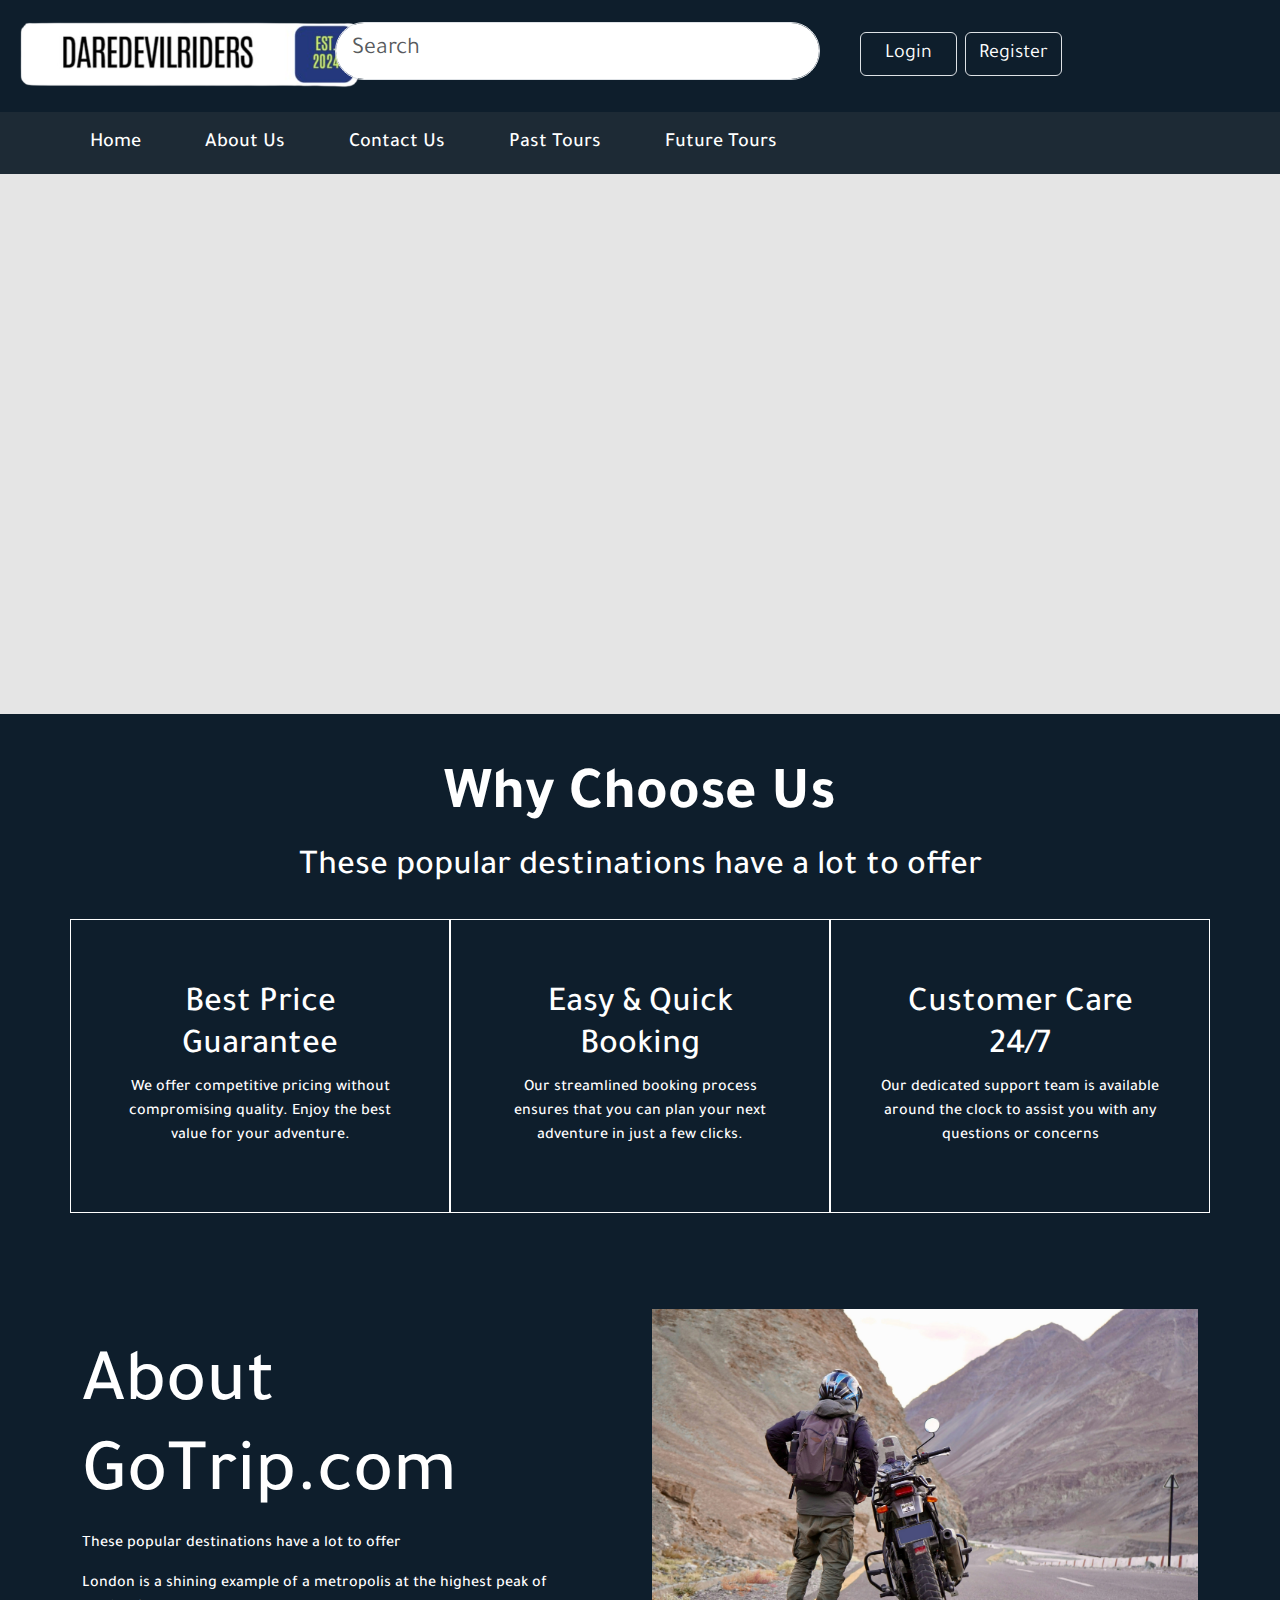
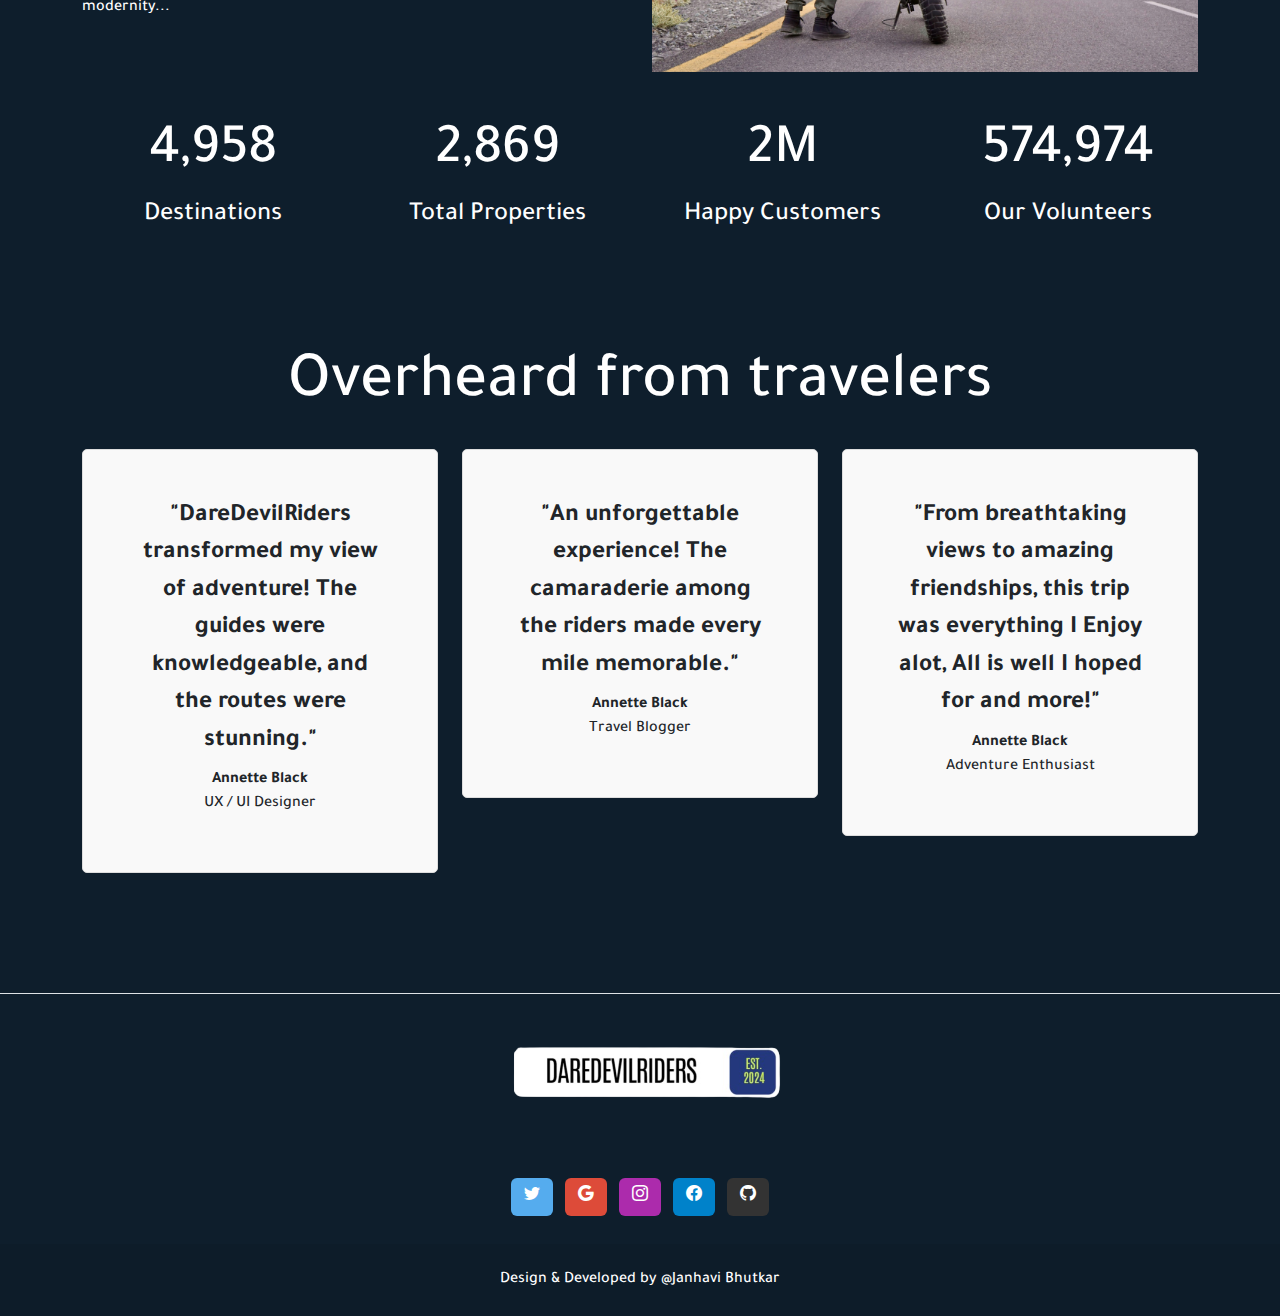
<file: about.html>
<!DOCTYPE html>
<html lang="en">

<head>
    <meta charset="UTF-8">
    <meta name="viewport" content="width=device-width, initial-scale=1.0">
    <title>Document</title>

    <meta name="viewport" content="width=device-width, initial-scale=1.0">
    <link rel="stylesheet" href="https://cdn.jsdelivr.net/npm/bootstrap@5.3.3/dist/css/bootstrap.min.css">
    <link rel="preconnect" href="https://fonts.googleapis.com">
    <link rel="preconnect" href="https://fonts.gstatic.com" crossorigin>
    <link href="https://fonts.googleapis.com/css2?family=Tajawal:wght@200;300;400;500;700;800;900&display=swap"
        rel="stylesheet">
    <link rel="stylesheet" href="style.css">
    <link rel="stylesheet" href="https://cdn.jsdelivr.net/npm/bootstrap-icons@1.11.3/font/bootstrap-icons.min.css">

</head>
<style>
    .background-radial-gradient {
        background-color: hsl(218, 41%, 15%);
        background-image: radial-gradient(650px circle at 0% 0%,
                hsl(218, 41%, 35%) 15%,
                hsl(218, 41%, 30%) 35%,
                hsl(218, 41%, 20%) 75%,
                hsl(218, 41%, 19%) 80%,
                transparent 100%),
            radial-gradient(1250px circle at 100% 100%,
                hsl(218, 41%, 45%) 15%,
                hsl(218, 41%, 30%) 35%,
                hsl(218, 41%, 20%) 75%,
                hsl(218, 41%, 19%) 80%,
                transparent 100%);
    }

    #radius-shape-1 {
        height: 220px;
        width: 220px;
        top: -60px;
        left: -130px;
        background: radial-gradient(#44006b, #ad1fff);
        overflow: hidden;
    }

    #radius-shape-2 {
        border-radius: 38% 62% 63% 37% / 70% 33% 67% 30%;
        bottom: -60px;
        right: -110px;
        width: 300px;
        height: 300px;
        background: radial-gradient(#44006b, #ad1fff);
        overflow: hidden;
    }

    .bg-glass {
        background-color: hsla(0, 0%, 100%, 0.9) !important;
        backdrop-filter: saturate(200%) blur(25px);
    }
</style>

<body>
    <nav class=" ">
        <div class=" row me-0 p-3  " style="background-color: #0E1E2C;">
            <div class="col-md-3  ">

                <a href="index.html"> <img src="IMAGE/logo.png" height="76" alt=""></a>
            </div>
            <div class="col-md-5  p-3" style="margin-top: -10px;">
                <form class="d-flex w-100 " role="search">
                    <input class="form-control me-2 p-3 rounded-pill placeholder0" type="search" placeholder="Search"
                        aria-label="Search">

                </form>
            </div>
            <div class="col-md-4   p-3">
                <div class="mx-auto">
                    <div class="d-flex align-items-center">
                        <button data-mdb-ripple-init type="button"
                            class="btn btn-link  me-2 fs-5 text-white text-decoration-none w-25 border rounded-2">
                            <a href="login.html" class="text-white text-decoration-none"> Login</a>
                        </button>
                        <button data-mdb-ripple-init type="button"
                            class="btn btn-link  me-2 fs-5 text-white text-decoration-none w-25 border rounded-2">
                            <a href="register.html" class="text-white text-decoration-none"> Register</a>
                        </button>

                    </div>
                </div>
            </div>
        </div>
        <nav class="navbar navbar-expand-lg  " style="background-color: #1d2a35;">
            <div class="container">

                <button class="navbar-toggler" type="button" data-bs-toggle="collapse"
                    data-bs-target="#navbarNavAltMarkup" aria-controls="navbarNavAltMarkup" aria-expanded="false"
                    aria-label="Toggle navigation">
                    <span class="navbar-toggler-icon"></span>
                </button>
                <div class="collapse navbar-collapse " style="background-color: #1d2a35;" id="navbarNavAltMarkup">
                    <div class="">

                    </div>
                    <div class="navbar-nav">
                        <a class="nav-link   me-5 text-white fs-5" aria-current="page" href="index.html">Home</a>


                        <a class="nav-link text-white me-5 fs-5" href="about.html">About Us</a>
                        <a class="nav-link text-white me-5 fs-5" href="Contact.html">Contact Us</a>
                        <a class="nav-link text-white me-5 fs-5" href="pasttour.html">Past Tours</a>
                        <a class="nav-link text-white me-5 fs-5" href="future.html">Future Tours</a>


                    </div>

                </div>
            </div>
        </nav>
    </nav>
    <section>
        <!-- Hero Section -->
        <section class="hero-section text-center text-white">
            <div class="overlay"></div>
            <div class="container">
                <h1 class="">Looking for joy?</h1>
                <p>Your trusted trip companion</p>
            </div>
        </section>

        <!-- Why Choose Us Section -->
        <section class="why-choose-us py-5" style="background-color: #0E1E2C; color: white;">
            <div class="container text-center">
                <h2 style="font-size: 60px; font-weight: 600;">Why Choose Us</h2>
                <p style="font-size: 35px;">These popular destinations have a lot to offer</p>
                <div class="row mt-4">
                    <div class="col-md-4 border border-white p-5">
                        <div class="icon mb-3 "><i class="fas fa-dollar-sign"></i></div>
                        <h4 style="font-size: 35px;">Best Price Guarantee</h4>
                        <p>We offer competitive pricing without compromising quality. Enjoy the best value for your adventure.</p>
                    </div>
                    <div class="col-md-4 border border-white p-5">
                        <div class="icon mb-3"><i class="fas fa-clock"></i></div>
                        <h4 style="font-size: 35px;">Easy & Quick Booking</h4>
                        <p>Our streamlined booking process ensures that you can plan your next adventure in just a few clicks.</p>
                    </div>
                    <div class="col-md-4 border border-white p-5">
                        <div class="icon mb-3"><i class="fas fa-headset"></i></div>
                        <h4 style="font-size: 35px;">Customer Care 24/7</h4>
                        <p>Our dedicated support team is available around the clock to assist you with any questions or concerns</p>
                    </div>
                </div>
            </div>
        </section>

        <!-- About Section -->
        <section class="about py-5" style="background-color: #0E1E2C; color: white;">
            <div class="container">
                <div class="row align-items-center">
                    <div class="col-md-6">
                        <h2 style="font-size: 75px;">About GoTrip.com</h2>
                        <p style="font-size: 16px;">These popular destinations have a lot to offer</p>
                        <p style="font-size: 16px;">London is a shining example of a metropolis at the highest peak of
                            modernity...</p>
                    </div>
                    <div class="col-md-6">
                        <img src="IMAGE/About.jpg" alt="About Image" class="img-fluid">
                    </div>
                </div>
                <div class="row text-center stats mt-5">
                    <div class="col-md-3">
                        <h3 id="destinations" style="font-size: 56px;">4,958</h3>
                        <p style="font-size: 26px;">Destinations</p>
                    </div>
                    <div class="col-md-3">
                        <h3 id="properties" style="font-size: 56px;">2,869</h3>
                        <p style="font-size: 26px;">Total Properties</p>
                    </div>
                    <div class="col-md-3">
                        <h3 id="customers" style="font-size: 56px;">2M</h3>
                        <p style="font-size: 26px;">Happy Customers</p>
                    </div>
                    <div class="col-md-3">
                        <h3 id="volunteers" style="font-size: 56px;">574,974</h3>
                        <p style="font-size: 26px;">Our Volunteers</p>
                    </div>
                </div>
            </div>
        </section>



        <!-- Testimonials Section -->
        <section class="testimonials py-5" style="background-color: #0E1E2C; color: balck;">
            <div class="container text-center">
                <h2 style="font-size: 65px;" class="text-white">Overheard from travelers</h2>
                <div class="row mt-4">
                    <div class="col-md-4 rounded-5">
                        <div class="testimonial p-5">
                            <p style="font-size: 25px; font-weight: 600;">"DareDevilRiders transformed my view of adventure! The guides were knowledgeable, and the routes were stunning."</p>
                            <p><strong class="fw-bold">Annette Black</strong><br>UX / UI Designer</p>
                        </div>
                    </div>
                    <div class="col-md-4">
                        <div class="testimonial p-5">
                            <p style="font-size: 25px; font-weight: 600;">"An unforgettable experience! The camaraderie among the riders made every mile memorable."</p>
                            <p><strong class="fw-bold">Annette Black</strong><br>Travel Blogger</p>
                        </div>
                    </div>
                    <div class="col-md-4">
                        <div class="testimonial p-5">
                            <p style="font-size: 25px; font-weight: 600;">"From breathtaking views to amazing friendships, this trip was everything I Enjoy alot, All is well I hoped for and more!"</p>
                            <p><strong class="fw-bold">Annette Black</strong><br>Adventure Enthusiast</p>
                        </div>
                    </div>
                </div>

            </div>
        </section>


    </section>
    <footer class="text-center text-lg-start  text-white text-muted" style="background-color: #0E1E2C;">
        <!-- Section: Social media -->
        <section class="d-flex justify-content-center justify-content-lg-between p-4 border-bottom text-white">
            <!-- Left -->

            <!-- Left -->

            <!-- Right -->
            <div class="text-white">
                <a href="" class="me-4 text-reset">
                    <i class="fab fa-facebook-f"></i>
                </a>
                <a href="" class="me-4 text-reset">
                    <i class="fab fa-twitter"></i>
                </a>
                <a href="" class="me-4 text-reset">
                    <i class="fab fa-google"></i>
                </a>
                <a href="" class="me-4 text-reset">
                    <i class="fab fa-instagram"></i>
                </a>
                <a href="" class="me-4 text-reset">
                    <i class="fab fa-linkedin"></i>
                </a>
                <a href="" class="me-4 text-reset">
                    <i class="fab fa-github"></i>
                </a>
            </div>
           
        </section>
      

        <!-- Section: Links  -->
        <section class=" text-white">
            <div class="container text-center text-md-start mt-5">
                <!-- Grid row -->
                <div class="row mt-3">
                    <!-- Grid column -->
                    <div class="col-md-3 col-lg-4 col-xl-3 mx-auto mb-4">
                        <!-- Content -->
                        <h6 class="text-uppercase fw-bold mb-4 ">
                            <img src="IMAGE/logo.png" height="60" alt="">
                        </h6>
                       
                    </div>
                    
                </div>
                <!-- Grid row -->
            </div>
        </section>
        <!-- Section: Links  -->
      <div class="d-flex justify-content-center">
        <div>
            <div class="container p-4 pb-0">
                <!-- Section: Social media -->
                <section class="mb-4">
                    <!-- Facebook -->


                    <!-- Twitter -->
                    <a data-mdb-ripple-init class="btn text-white btn-floating m-1" style="background-color: #55acee;"
                        href="#!" role="button"><i class="bi bi-twitter"></i></a>

                    <!-- Google -->
                    <a data-mdb-ripple-init class="btn text-white btn-floating m-1" style="background-color: #dd4b39;"
                        href="#!" role="button"><i class="bi bi-google"></i></a>

                    <!-- Instagram -->
                    <a data-mdb-ripple-init class="btn text-white btn-floating m-1" style="background-color: #ac2bac;"
                        href="#!" role="button"><i class="bi bi-instagram"></i></a>

                    <!-- Linkedin -->
                    <a data-mdb-ripple-init class="btn text-white btn-floating m-1" style="background-color: #0082ca;"
                        href="#!" role="button"><i class="bi bi-facebook"></i></a>
                    <!-- Github -->
                    <a data-mdb-ripple-init class="btn text-white btn-floating m-1" style="background-color: #333333;"
                        href="#!" role="button"><i class="bi bi-github"></i></a>
                </section>
                <!-- Section: Social media -->
            </div>
        </div>
      </div>

        <!-- Copyright -->
        <div class="text-center p-4 text-white" style="background-color: rgba(0, 0, 0, 0.05);">
            Design & Developed by @Janhavi Bhutkar
        </div>
        <!-- Copyright -->
    </footer>
    <!-- Footer -->



    <script src="https://cdn.jsdelivr.net/npm/bootstrap@5.3.3/dist/js/bootstrap.bundle.min.js"></script>
    <script src="https://code.jquery.com/jquery-3.5.1.slim.min.js"></script>
    <script src="https://cdn.jsdelivr.net/npm/@popperjs/core@2.9.2/dist/umd/popper.min.js"></script>
    <script src="https://stackpath.bootstrapcdn.com/bootstrap/4.5.2/js/bootstrap.min.js"></script>
    <script>
        document.addEventListener('DOMContentLoaded', function () {
            const destinations = new CountUp('destinations', 4958);
            const properties = new CountUp('properties', 2869);
            const customers = new CountUp('customers', 2000000);
            const volunteers = new CountUp('volunteers', 574974);

            destinations.start();
            properties.start();
            customers.start();
            volunteers.start();
        });
    </script>



</body>

</html>
</file>
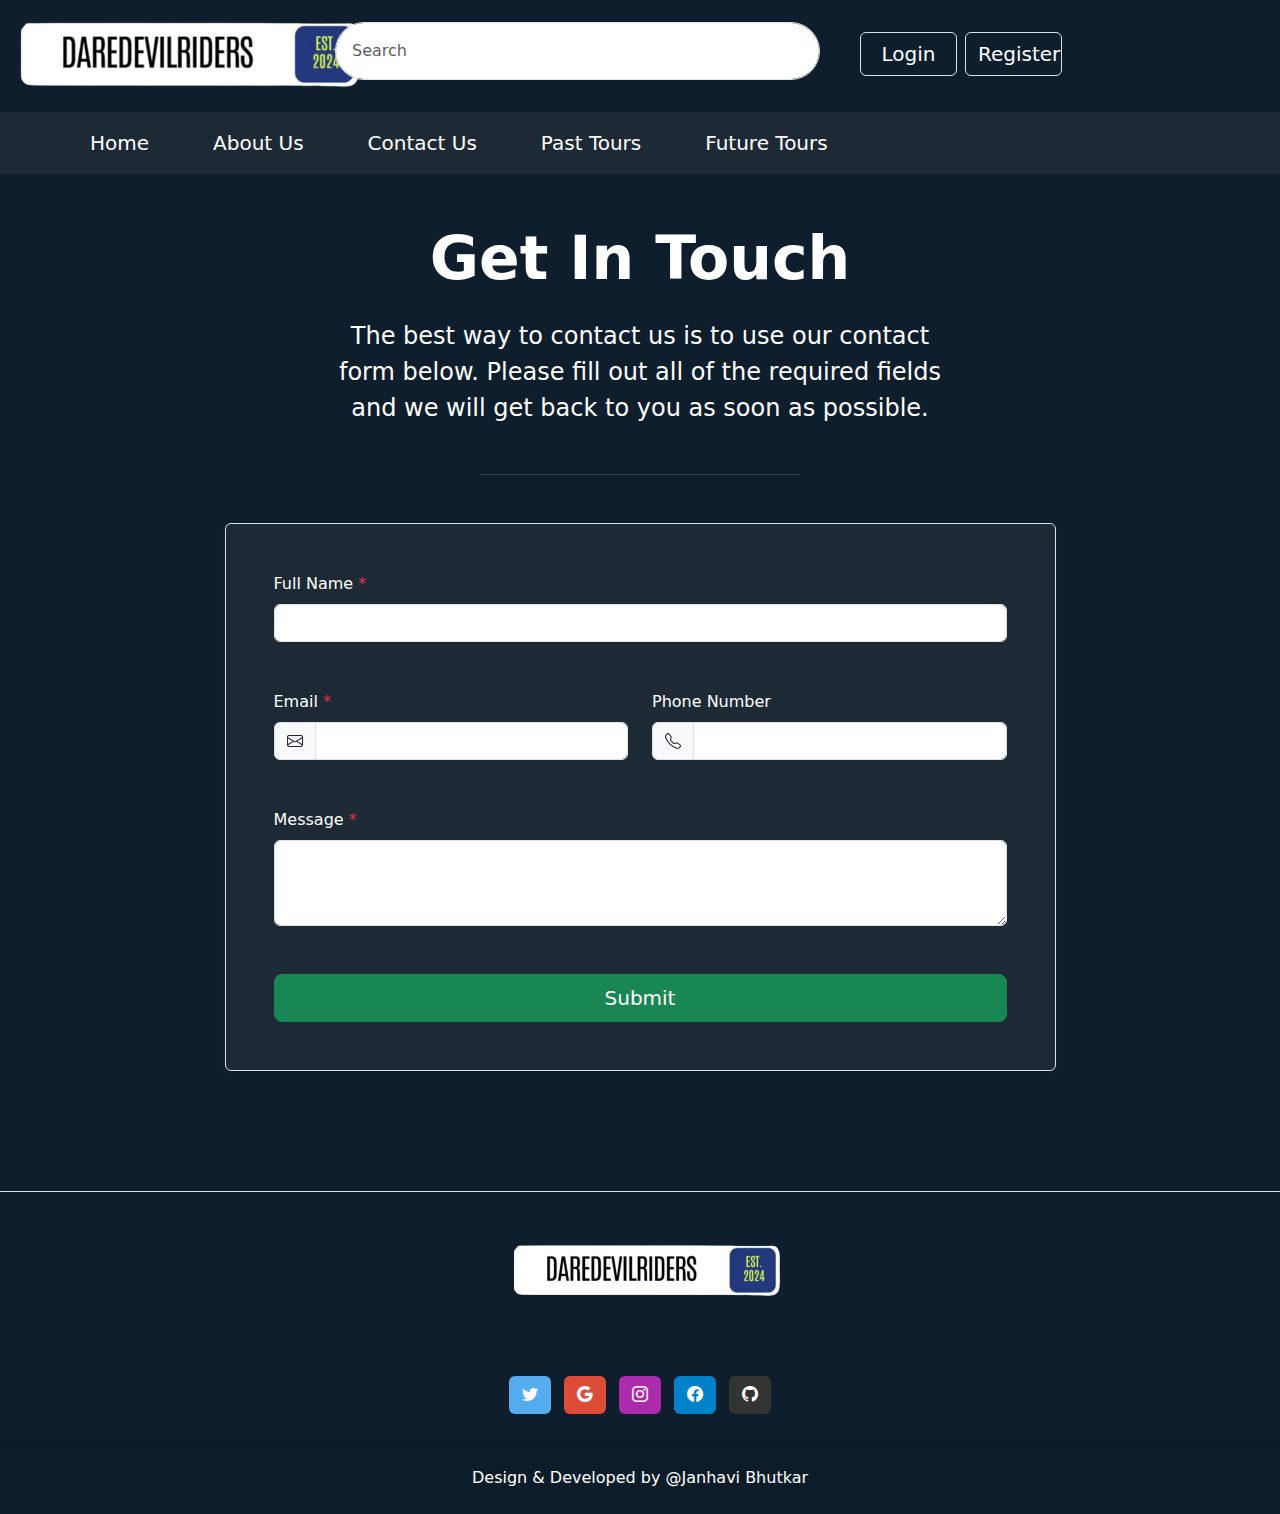
<file: Contact.html>
<!DOCTYPE html>
<html lang="en">

<head>
    <meta charset="UTF-8">
    <meta name="viewport" content="width=device-width, initial-scale=1.0">
    <title>Document</title>

    <meta name="viewport" content="width=device-width, initial-scale=1.0">
    <link rel="stylesheet" href="https://cdn.jsdelivr.net/npm/bootstrap@5.3.3/dist/css/bootstrap.min.css">
    <link rel="stylesheet" href="https://cdn.jsdelivr.net/npm/bootstrap-icons@1.11.3/font/bootstrap-icons.min.css">

</head>
<style>
    .card-registration .select-input.form-control[readonly]:not([disabled]) {
        font-size: 1rem;
        line-height: 2.15;
        padding-left: .75em;
        padding-right: .75em;
    }

    .card-registration .select-arrow {
        top: 13px;
    }

    .dropdown-menu.mega-menu {
        width: 600px;
        padding: 20px;
        background-color: #1d2a35;
        color: white;
    }

    .mega-menu .row>div {
        margin-bottom: 20px;
    }

    .mega-menu .dropdown-item {
        color: white;
    }

    .mega-menu .dropdown-item:hover {
        background-color: #0E1E2C;
    }
</style>

<body>
    <nav class=" ">
        <div class=" row me-0 p-3  " style="background-color: #0E1E2C;">
            <div class="col-md-3  ">

                <a href="index.html"> <img src="IMAGE/logo.png" height="76" alt=""></a>
            </div>
            <div class="col-md-5  p-3" style="margin-top: -10px;">
                <form class="d-flex w-100 " role="search">
                    <input class="form-control me-2 p-3 rounded-pill placeholder0" type="search" placeholder="Search"
                        aria-label="Search">

                </form>
            </div>
            <div class="col-md-4   p-3">
                <div class="mx-auto">
                    <div class="d-flex align-items-center">
                        <button data-mdb-ripple-init type="button"
                            class="btn btn-link  me-2 fs-5 text-white text-decoration-none w-25 border rounded-2">
                            <a href="login.html" class="text-white text-decoration-none"> Login</a>
                        </button>
                        <button data-mdb-ripple-init type="button"
                            class="btn btn-link  me-2 fs-5 text-white text-decoration-none w-25 border rounded-2">
                            <a href="register.html" class="text-white text-decoration-none"> Register</a>
                        </button>

                    </div>
                </div>
            </div>
        </div>
        <nav class="navbar navbar-expand-lg  " style="background-color: #1d2a35;">
            <div class="container">

                <button class="navbar-toggler" type="button" data-bs-toggle="collapse"
                    data-bs-target="#navbarNavAltMarkup" aria-controls="navbarNavAltMarkup" aria-expanded="false"
                    aria-label="Toggle navigation">
                    <span class="navbar-toggler-icon"></span>
                </button>
                <div class="collapse navbar-collapse " style="background-color: #1d2a35;" id="navbarNavAltMarkup">
                    <div class="">

                    </div>
                    <div class="navbar-nav">
                        <a class="nav-link   me-5 text-white fs-5" aria-current="page" href="index.html">Home</a>


                        <a class="nav-link text-white me-5 fs-5" href="about.html">About Us</a>
                        <a class="nav-link text-white me-5 fs-5" href="Contact.html">Contact Us</a>
                        <a class="nav-link text-white me-5 fs-5" href="pasttour.html">Past Tours</a>
                        <a class="nav-link text-white me-5 fs-5" href="future.html">Future Tours</a>


                    </div>

                </div>
            </div>
        </nav>
    </nav>

    <section class=" py-3 py-md-5" style="background-color: #0E1E2C;">
        <div class="container">
            <div class="row justify-content-md-center">
                <div class="col-12 col-md-10 col-lg-8 col-xl-7 col-xxl-6">
                    <h2 class="mb-4 display-5 text-center text-white fw-bolder " style="font-size: 60px;">Get In Touch
                    </h2>
                    <p class="text-white fs-4 mb-5 text-center ">The best way to contact us is to use our contact form
                        below. Please fill out all of the required fields and we will get back to you as soon as
                        possible.</p>
                    <hr class="w-50 mx-auto mb-5 mb-xl-9 border-dark-subtle">
                </div>
            </div>
        </div>

        <div class="container">
            <div class="row justify-content-lg-center">
                <div class="col-12 col-lg-9">
                    <div class=" border rounded shadow-sm overflow-hidden"
                        style="background-color: #1d2a35;color: white;">

                        <form action="#!">
                            <div class="row gy-4 gy-xl-5 p-4 p-xl-5">
                                <div class="col-12">
                                    <label for="fullname" class="form-label">Full Name <span
                                            class="text-danger">*</span></label>
                                    <input type="text" class="form-control" id="fullname" name="fullname" value=""
                                        required>
                                </div>
                                <div class="col-12 col-md-6">
                                    <label for="email" class="form-label">Email <span
                                            class="text-danger">*</span></label>
                                    <div class="input-group">
                                        <span class="input-group-text">
                                            <svg xmlns="http://www.w3.org/2000/svg" width="16" height="16"
                                                fill="currentColor" class="bi bi-envelope" viewBox="0 0 16 16">
                                                <path
                                                    d="M0 4a2 2 0 0 1 2-2h12a2 2 0 0 1 2 2v8a2 2 0 0 1-2 2H2a2 2 0 0 1-2-2V4Zm2-1a1 1 0 0 0-1 1v.217l7 4.2 7-4.2V4a1 1 0 0 0-1-1H2Zm13 2.383-4.708 2.825L15 11.105V5.383Zm-.034 6.876-5.64-3.471L8 9.583l-1.326-.795-5.64 3.47A1 1 0 0 0 2 13h12a1 1 0 0 0 .966-.741ZM1 11.105l4.708-2.897L1 5.383v5.722Z" />
                                            </svg>
                                        </span>
                                        <input type="email" class="form-control" id="email" name="email" value=""
                                            required>
                                    </div>
                                </div>
                                <div class="col-12 col-md-6">
                                    <label for="phone" class="form-label">Phone Number</label>
                                    <div class="input-group">
                                        <span class="input-group-text">
                                            <svg xmlns="http://www.w3.org/2000/svg" width="16" height="16"
                                                fill="currentColor" class="bi bi-telephone" viewBox="0 0 16 16">
                                                <path
                                                    d="M3.654 1.328a.678.678 0 0 0-1.015-.063L1.605 2.3c-.483.484-.661 1.169-.45 1.77a17.568 17.568 0 0 0 4.168 6.608 17.569 17.569 0 0 0 6.608 4.168c.601.211 1.286.033 1.77-.45l1.034-1.034a.678.678 0 0 0-.063-1.015l-2.307-1.794a.678.678 0 0 0-.58-.122l-2.19.547a1.745 1.745 0 0 1-1.657-.459L5.482 8.062a1.745 1.745 0 0 1-.46-1.657l.548-2.19a.678.678 0 0 0-.122-.58L3.654 1.328zM1.884.511a1.745 1.745 0 0 1 2.612.163L6.29 2.98c.329.423.445.974.315 1.494l-.547 2.19a.678.678 0 0 0 .178.643l2.457 2.457a.678.678 0 0 0 .644.178l2.189-.547a1.745 1.745 0 0 1 1.494.315l2.306 1.794c.829.645.905 1.87.163 2.611l-1.034 1.034c-.74.74-1.846 1.065-2.877.702a18.634 18.634 0 0 1-7.01-4.42 18.634 18.634 0 0 1-4.42-7.009c-.362-1.03-.037-2.137.703-2.877L1.885.511z" />
                                            </svg>
                                        </span>
                                        <input type="tel" class="form-control" id="phone" name="phone" value="">
                                    </div>
                                </div>
                                <div class="col-12">
                                    <label for="message" class="form-label">Message <span
                                            class="text-danger">*</span></label>
                                    <textarea class="form-control" id="message" name="message" rows="3"
                                        required></textarea>
                                </div>
                                <div class="col-12">
                                    <div class="d-grid">
                                        <button class="btn btn-success btn-lg" type="submit">Submit</button>
                                    </div>
                                </div>
                            </div>
                        </form>

                    </div>
                </div>
            </div>
        </div>
    </section>
    <footer class="text-center text-lg-start  text-white text-muted" style="background-color: #0E1E2C;">
        <!-- Section: Social media -->
        <section class="d-flex justify-content-center justify-content-lg-between p-4 border-bottom text-white">
            <!-- Left -->

            <!-- Left -->

            <!-- Right -->
            <div class="text-white">
                <a href="" class="me-4 text-reset">
                    <i class="fab fa-facebook-f"></i>
                </a>
                <a href="" class="me-4 text-reset">
                    <i class="fab fa-twitter"></i>
                </a>
                <a href="" class="me-4 text-reset">
                    <i class="fab fa-google"></i>
                </a>
                <a href="" class="me-4 text-reset">
                    <i class="fab fa-instagram"></i>
                </a>
                <a href="" class="me-4 text-reset">
                    <i class="fab fa-linkedin"></i>
                </a>
                <a href="" class="me-4 text-reset">
                    <i class="fab fa-github"></i>
                </a>
            </div>

        </section>


        <!-- Section: Links  -->
        <section class=" text-white">
            <div class="container text-center text-md-start mt-5">
                <!-- Grid row -->
                <div class="row mt-3">
                    <!-- Grid column -->
                    <div class="col-md-3 col-lg-4 col-xl-3 mx-auto mb-4">
                        <!-- Content -->
                        <h6 class="text-uppercase fw-bold mb-4 ">
                            <img src="IMAGE/logo.png" height="60" alt="">
                        </h6>

                    </div>

                </div>
                <!-- Grid row -->
            </div>
        </section>
        <!-- Section: Links  -->
        <div class="d-flex justify-content-center">
            <div>
                <div class="container p-4 pb-0">
                    <!-- Section: Social media -->
                    <section class="mb-4">
                        <!-- Facebook -->


                        <!-- Twitter -->
                        <a data-mdb-ripple-init class="btn text-white btn-floating m-1"
                            style="background-color: #55acee;" href="#!" role="button"><i class="bi bi-twitter"></i></a>

                        <!-- Google -->
                        <a data-mdb-ripple-init class="btn text-white btn-floating m-1"
                            style="background-color: #dd4b39;" href="#!" role="button"><i class="bi bi-google"></i></a>

                        <!-- Instagram -->
                        <a data-mdb-ripple-init class="btn text-white btn-floating m-1"
                            style="background-color: #ac2bac;" href="#!" role="button"><i
                                class="bi bi-instagram"></i></a>

                        <!-- Linkedin -->
                        <a data-mdb-ripple-init class="btn text-white btn-floating m-1"
                            style="background-color: #0082ca;" href="#!" role="button"><i
                                class="bi bi-facebook"></i></a>
                        <!-- Github -->
                        <a data-mdb-ripple-init class="btn text-white btn-floating m-1"
                            style="background-color: #333333;" href="#!" role="button"><i class="bi bi-github"></i></a>
                    </section>
                    <!-- Section: Social media -->
                </div>
            </div>
        </div>

        <!-- Copyright -->
        <div class="text-center p-4 text-white" style="background-color: rgba(0, 0, 0, 0.05);">
            Design & Developed by @Janhavi Bhutkar
        </div>
        <!-- Copyright -->
    </footer>
    <!-- Footer -->




    <script src="https://cdn.jsdelivr.net/npm/bootstrap@5.3.3/dist/js/bootstrap.bundle.min.js"></script>


</body>

</html>
</file>
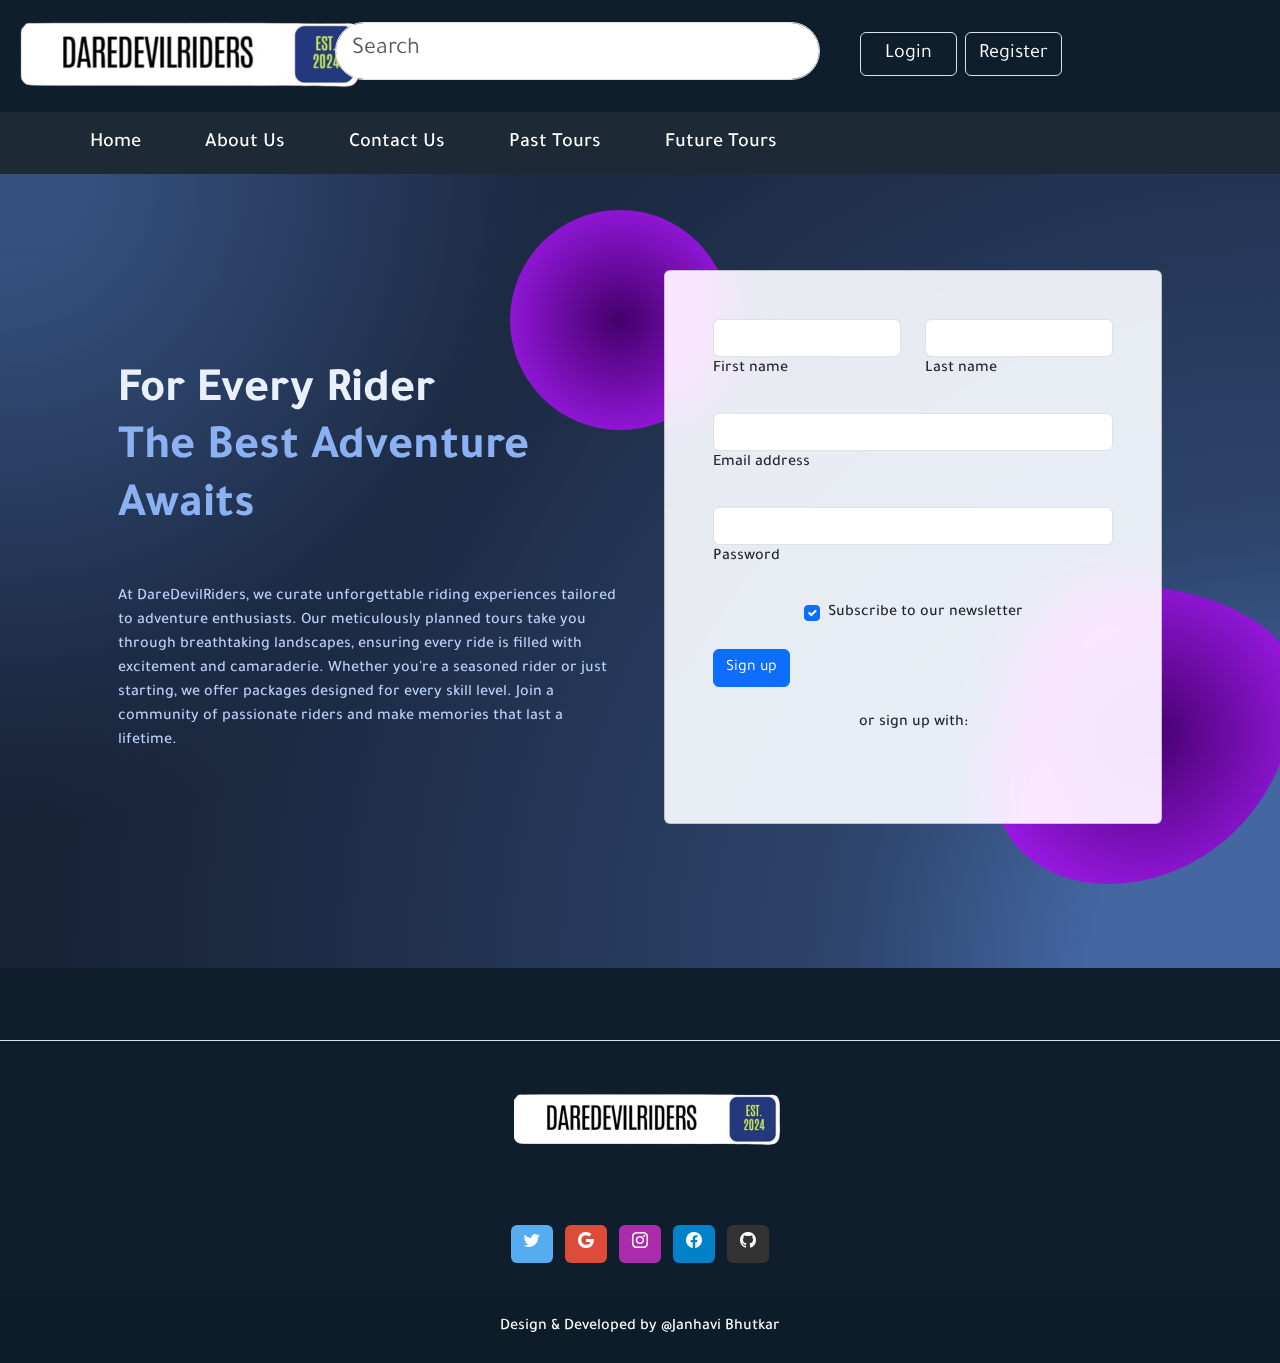
<file: login.html>
<!DOCTYPE html>
<html lang="en">

<head>
    <meta charset="UTF-8">
    <meta name="viewport" content="width=device-width, initial-scale=1.0">
    <title>Login</title>

    <meta name="viewport" content="width=device-width, initial-scale=1.0">
    <link rel="stylesheet" href="https://cdn.jsdelivr.net/npm/bootstrap@5.3.3/dist/css/bootstrap.min.css">
    <link rel="preconnect" href="https://fonts.googleapis.com">
    <link rel="preconnect" href="https://fonts.gstatic.com" crossorigin>
    <link href="https://fonts.googleapis.com/css2?family=Tajawal:wght@200;300;400;500;700;800;900&display=swap"
        rel="stylesheet">
    <link rel="stylesheet" href="style.css">
    <link rel="stylesheet" href="https://cdn.jsdelivr.net/npm/bootstrap-icons@1.11.3/font/bootstrap-icons.min.css">

</head>
<style>
    .background-radial-gradient {
        background-color: hsl(218, 41%, 15%);
        background-image: radial-gradient(650px circle at 0% 0%,
                hsl(218, 41%, 35%) 15%,
                hsl(218, 41%, 30%) 35%,
                hsl(218, 41%, 20%) 75%,
                hsl(218, 41%, 19%) 80%,
                transparent 100%),
            radial-gradient(1250px circle at 100% 100%,
                hsl(218, 41%, 45%) 15%,
                hsl(218, 41%, 30%) 35%,
                hsl(218, 41%, 20%) 75%,
                hsl(218, 41%, 19%) 80%,
                transparent 100%);
    }

    #radius-shape-1 {
        height: 220px;
        width: 220px;
        top: -60px;
        left: -130px;
        background: radial-gradient(#44006b, #ad1fff);
        overflow: hidden;
    }

    #radius-shape-2 {
        border-radius: 38% 62% 63% 37% / 70% 33% 67% 30%;
        bottom: -60px;
        right: -110px;
        width: 300px;
        height: 300px;
        background: radial-gradient(#44006b, #ad1fff);
        overflow: hidden;
    }

    .bg-glass {
        background-color: hsla(0, 0%, 100%, 0.9) !important;
        backdrop-filter: saturate(200%) blur(25px);
    }
</style>

<body>
    <nav class=" ">
        <div class=" row me-0 p-3  " style="background-color: #0E1E2C;">
            <div class="col-md-3  ">

                <a href="index.html"> <img src="IMAGE/logo.png" height="76" alt=""></a>
            </div>
            <div class="col-md-5  p-3" style="margin-top: -10px;">
                <form class="d-flex w-100 " role="search">
                    <input class="form-control me-2 p-3 rounded-pill placeholder0" type="search" placeholder="Search"
                        aria-label="Search">

                </form>
            </div>
            <div class="col-md-4   p-3">
                <div class="mx-auto">
                    <div class="d-flex align-items-center">
                        <button data-mdb-ripple-init type="button"
                            class="btn btn-link  me-2 fs-5 text-white text-decoration-none w-25 border rounded-2">
                            <a href="login.html" class="text-white text-decoration-none"> Login</a>
                        </button>
                        <button data-mdb-ripple-init type="button"
                            class="btn btn-link  me-2 fs-5 text-white text-decoration-none w-25 border rounded-2">
                            <a href="register.html" class="text-white text-decoration-none"> Register</a>
                        </button>

                    </div>
                </div>
            </div>
        </div>
        <nav class="navbar navbar-expand-lg  " style="background-color: #1d2a35;">
            <div class="container">

                <button class="navbar-toggler" type="button" data-bs-toggle="collapse"
                    data-bs-target="#navbarNavAltMarkup" aria-controls="navbarNavAltMarkup" aria-expanded="false"
                    aria-label="Toggle navigation">
                    <span class="navbar-toggler-icon"></span>
                </button>
                <div class="collapse navbar-collapse " style="background-color: #1d2a35;" id="navbarNavAltMarkup">
                    <div class="">

                    </div>
                    <div class="navbar-nav">
                        <a class="nav-link   me-5 text-white fs-5" aria-current="page" href="index.html">Home</a>


                        <a class="nav-link text-white me-5 fs-5" href="about.html">About Us</a>
                        <a class="nav-link text-white me-5 fs-5" href="Contact.html">Contact Us</a>
                        <a class="nav-link text-white me-5 fs-5" href="pasttour.html">Past Tours</a>
                        <a class="nav-link text-white me-5 fs-5" href="future.html">Future Tours</a>


                    </div>

                </div>
            </div>
        </nav>
    </nav>
    <section class="background-radial-gradient overflow-hidden">


        <div class="container px-4 py-5 px-md-5 text-center text-lg-start my-5">
            <div class="row gx-lg-5 align-items-center mb-5">
                <div class="col-lg-6 mb-5 mb-lg-0" style="z-index: 10">
                    <h1 class="my-5 display-5 fw-bold ls-tight" style="color: hsl(218, 81%, 95%)">
                        For Every Rider <br />
                        <span style="color: hsl(218, 81%, 75%)">The Best Adventure Awaits</span>
                    </h1>
                    <p class="mb-4 opacity-70" style="color: hsl(218, 81%, 85%)">
                        At DareDevilRiders, we curate unforgettable riding experiences tailored to adventure enthusiasts. Our meticulously planned tours take you through breathtaking landscapes, ensuring every ride is filled with excitement and camaraderie. Whether you're a seasoned rider or just starting, we offer packages designed for every skill level. Join a community of passionate riders and make memories that last a lifetime.
                    </p>
                    </p>
                </div>

                <div class="col-lg-6 mb-5 mb-lg-0 position-relative">
                    <div id="radius-shape-1" class="position-absolute rounded-circle shadow-5-strong"></div>
                    <div id="radius-shape-2" class="position-absolute shadow-5-strong"></div>

                    <div class="card bg-glass">
                        <div class="card-body px-4 py-5 px-md-5">
                            <form>
                                <!-- 2 column grid layout with text inputs for the first and last names -->
                                <div class="row">
                                    <div class="col-md-6 mb-4">
                                        <div data-mdb-input-init class="form-outline">
                                            <input type="text" id="form3Example1" class="form-control" />
                                            <label class="form-label" for="form3Example1">First name</label>
                                        </div>
                                    </div>
                                    <div class="col-md-6 mb-4">
                                        <div data-mdb-input-init class="form-outline">
                                            <input type="text" id="form3Example2" class="form-control" />
                                            <label class="form-label" for="form3Example2">Last name</label>
                                        </div>
                                    </div>
                                </div>

                                <!-- Email input -->
                                <div data-mdb-input-init class="form-outline mb-4">
                                    <input type="email" id="form3Example3" class="form-control" />
                                    <label class="form-label" for="form3Example3">Email address</label>
                                </div>

                                <!-- Password input -->
                                <div data-mdb-input-init class="form-outline mb-4">
                                    <input type="password" id="form3Example4" class="form-control" />
                                    <label class="form-label" for="form3Example4">Password</label>
                                </div>

                                <!-- Checkbox -->
                                <div class="form-check d-flex justify-content-center mb-4">
                                    <input class="form-check-input me-2" type="checkbox" value="" id="form2Example33"
                                        checked />
                                    <label class="form-check-label" for="form2Example33">
                                        Subscribe to our newsletter
                                    </label>
                                </div>

                                <!-- Submit button -->
                                <button type="submit" data-mdb-button-init data-mdb-ripple-init
                                    class="btn btn-primary btn-block mb-4">
                                    Sign up
                                </button>

                                <!-- Register buttons -->
                                <div class="text-center">
                                    <p>or sign up with:</p>
                                    <button type="button" data-mdb-button-init data-mdb-ripple-init
                                        class="btn btn-link btn-floating mx-1">
                                        <i class="fab fa-facebook-f"></i>
                                    </button>

                                    <button type="button" data-mdb-button-init data-mdb-ripple-init
                                        class="btn btn-link btn-floating mx-1">
                                        <i class="fab fa-google"></i>
                                    </button>

                                    <button type="button" data-mdb-button-init data-mdb-ripple-init
                                        class="btn btn-link btn-floating mx-1">
                                        <i class="fab fa-twitter"></i>
                                    </button>

                                    <button type="button" data-mdb-button-init data-mdb-ripple-init
                                        class="btn btn-link btn-floating mx-1">
                                        <i class="fab fa-github"></i>
                                    </button>
                                </div>
                            </form>
                        </div>
                    </div>
                </div>
            </div>
        </div>
    </section>
    <footer class="text-center text-lg-start  text-white text-muted" style="background-color: #0E1E2C;">
        <!-- Section: Social media -->
        <section class="d-flex justify-content-center justify-content-lg-between p-4 border-bottom text-white">
            <!-- Left -->

            <!-- Left -->

            <!-- Right -->
            <div class="text-white">
                <a href="" class="me-4 text-reset">
                    <i class="fab fa-facebook-f"></i>
                </a>
                <a href="" class="me-4 text-reset">
                    <i class="fab fa-twitter"></i>
                </a>
                <a href="" class="me-4 text-reset">
                    <i class="fab fa-google"></i>
                </a>
                <a href="" class="me-4 text-reset">
                    <i class="fab fa-instagram"></i>
                </a>
                <a href="" class="me-4 text-reset">
                    <i class="fab fa-linkedin"></i>
                </a>
                <a href="" class="me-4 text-reset">
                    <i class="fab fa-github"></i>
                </a>
            </div>

        </section>


        <!-- Section: Links  -->
        <section class=" text-white">
            <div class="container text-center text-md-start mt-5">
                <!-- Grid row -->
                <div class="row mt-3">
                    <!-- Grid column -->
                    <div class="col-md-3 col-lg-4 col-xl-3 mx-auto mb-4">
                        <!-- Content -->
                        <h6 class="text-uppercase fw-bold mb-4 ">
                            <img src="IMAGE/logo.png" height="60" alt="">
                        </h6>

                    </div>

                </div>
                <!-- Grid row -->
            </div>
        </section>
        <!-- Section: Links  -->
        <div class="d-flex justify-content-center">
            <div>
                <div class="container p-4 pb-0">
                    <!-- Section: Social media -->
                    <section class="mb-4">
                        <!-- Facebook -->


                        <!-- Twitter -->
                        <a data-mdb-ripple-init class="btn text-white btn-floating m-1"
                            style="background-color: #55acee;" href="#!" role="button"><i class="bi bi-twitter"></i></a>

                        <!-- Google -->
                        <a data-mdb-ripple-init class="btn text-white btn-floating m-1"
                            style="background-color: #dd4b39;" href="#!" role="button"><i class="bi bi-google"></i></a>

                        <!-- Instagram -->
                        <a data-mdb-ripple-init class="btn text-white btn-floating m-1"
                            style="background-color: #ac2bac;" href="#!" role="button"><i
                                class="bi bi-instagram"></i></a>

                        <!-- Linkedin -->
                        <a data-mdb-ripple-init class="btn text-white btn-floating m-1"
                            style="background-color: #0082ca;" href="#!" role="button"><i
                                class="bi bi-facebook"></i></a>
                        <!-- Github -->
                        <a data-mdb-ripple-init class="btn text-white btn-floating m-1"
                            style="background-color: #333333;" href="#!" role="button"><i class="bi bi-github"></i></a>
                    </section>
                    <!-- Section: Social media -->
                </div>
            </div>
        </div>

        <!-- Copyright -->
        <div class="text-center p-4 text-white" style="background-color: rgba(0, 0, 0, 0.05);">
            Design & Developed by @Janhavi Bhutkar
        </div>
        <!-- Copyright -->
    </footer>
    <!-- Footer -->




    <script src="https://cdn.jsdelivr.net/npm/bootstrap@5.3.3/dist/js/bootstrap.bundle.min.js"></script>


</body>

</html>
</file>
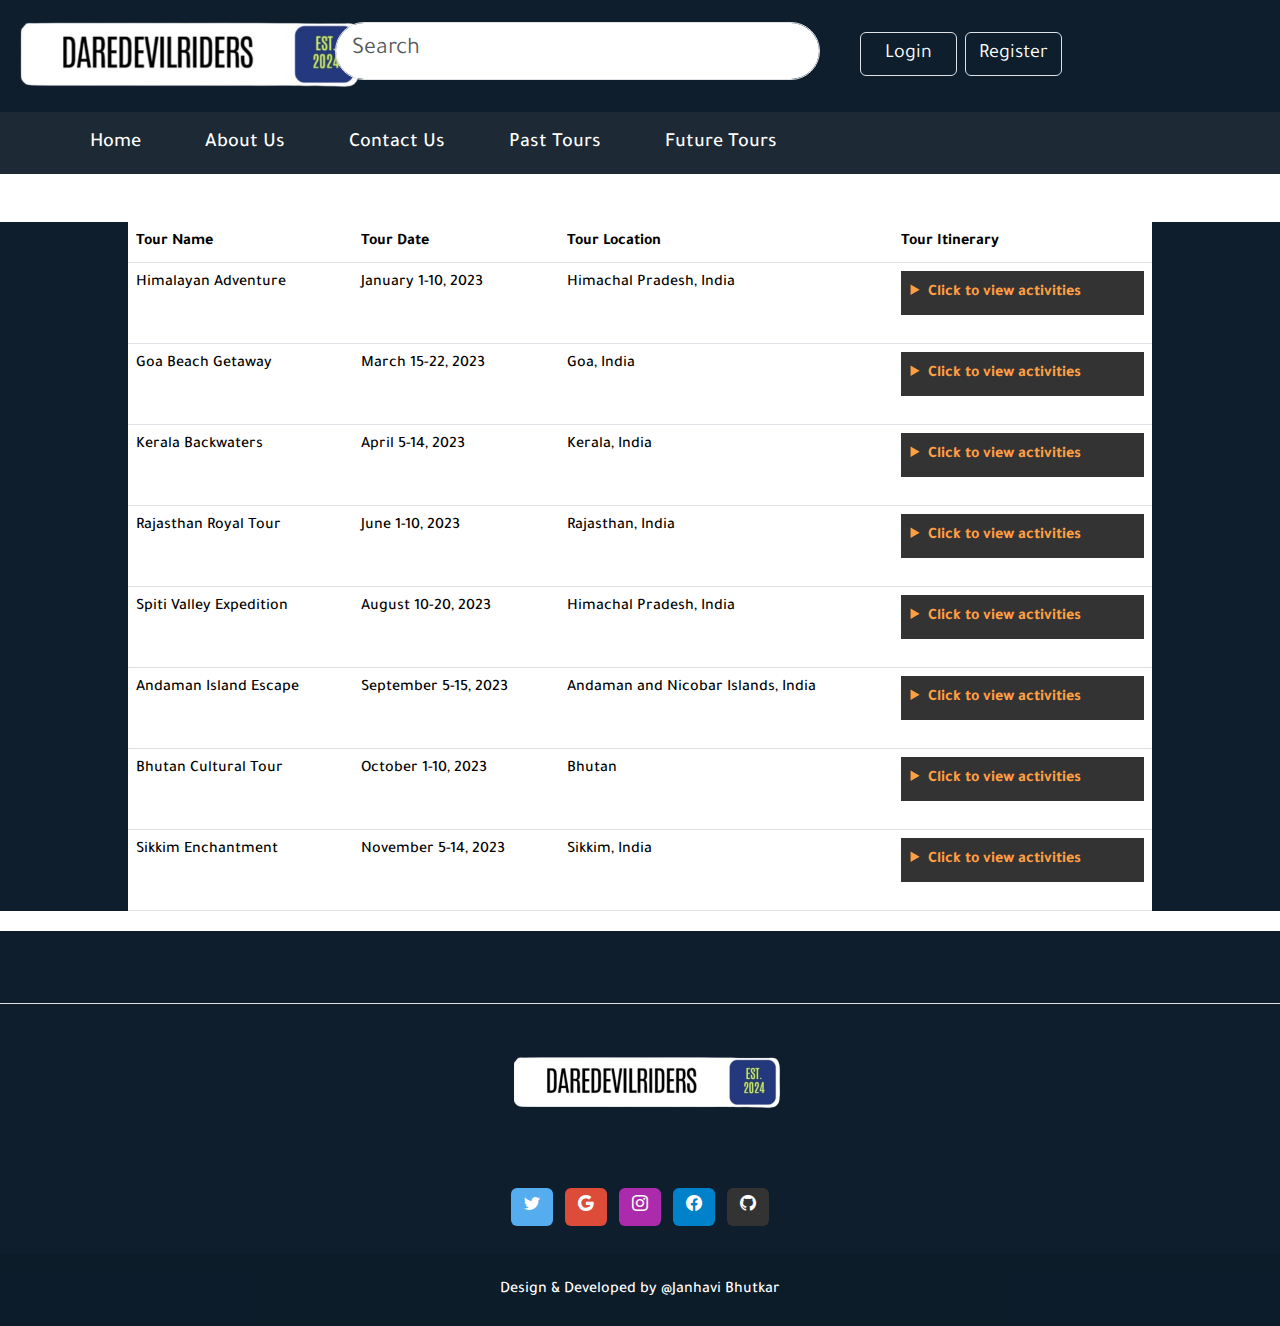
<file: pasttour.html>
<!DOCTYPE html>
<html lang="en">

<head>
    <meta charset="UTF-8">
    <meta name="viewport" content="width=device-width, initial-scale=1.0">
    <title>Login</title>

    <meta name="viewport" content="width=device-width, initial-scale=1.0">
    <link rel="stylesheet" href="https://cdn.jsdelivr.net/npm/bootstrap@5.3.3/dist/css/bootstrap.min.css">
    <link rel="preconnect" href="https://fonts.googleapis.com">
    <link rel="preconnect" href="https://fonts.gstatic.com" crossorigin>
    <link href="https://fonts.googleapis.com/css2?family=Tajawal:wght@200;300;400;500;700;800;900&display=swap"
        rel="stylesheet">
    <link rel="stylesheet" href="style.css">
    <link rel="stylesheet" href="https://cdn.jsdelivr.net/npm/bootstrap-icons@1.11.3/font/bootstrap-icons.min.css">

</head>
<style>
    

    #radius-shape-1 {
        height: 220px;
        width: 220px;
        top: -60px;
        left: -130px;
        background: radial-gradient(#44006b, #ad1fff);
        overflow: hidden;
    }

    #radius-shape-2 {
        border-radius: 38% 62% 63% 37% / 70% 33% 67% 30%;
        bottom: -60px;
        right: -110px;
        width: 300px;
        height: 300px;
        background: radial-gradient(#44006b, #ad1fff);
        overflow: hidden;
    }

    .bg-glass {
        background-color: #0E1E2C;
        backdrop-filter: saturate(200%) blur(25px);
    }
    
    .table-container {
      margin: 0px auto;
      width: 80%;
      background-color: #0E1E2C;
      
      border-radius: 8px;
    }

    summary {
      font-weight: bold;
      cursor: pointer;
    }

    details {
      margin-bottom: 20px;
      background-color: #333;
      padding: 10px;
      color: wheat;
      
    }

    details summary {
      color: #ff9f43;
    }

    .table {
      width: 100%;
      margin-bottom: 20px;
      background-color: #0E1E2C;
      padding: 10px;
    }

    th,
    td {
      
      text-align: left;
      background-color: #0E1E2C;
     
    }

    th {
      color: #ff9f43;
    }

    
</style>

<body>
    <nav class=" ">
        <div class=" row me-0 p-3  " style="background-color: #0E1E2C;">
            <div class="col-md-3  ">

                <a href="index.html"> <img src="IMAGE/logo.png" height="76" alt=""></a>
            </div>
            <div class="col-md-5  p-3" style="margin-top: -10px;">
                <form class="d-flex w-100 " role="search">
                    <input class="form-control me-2 p-3 rounded-pill placeholder0" type="search" placeholder="Search"
                        aria-label="Search">

                </form>
            </div>
            <div class="col-md-4   p-3">
                <div class="mx-auto">
                    <div class="d-flex align-items-center">
                        <button data-mdb-ripple-init type="button"
                            class="btn btn-link  me-2 fs-5 text-white text-decoration-none w-25 border rounded-2">
                            <a href="login.html" class="text-white text-decoration-none"> Login</a>
                        </button>
                        <button data-mdb-ripple-init type="button"
                            class="btn btn-link  me-2 fs-5 text-white text-decoration-none w-25 border rounded-2">
                            <a href="register.html" class="text-white text-decoration-none"> Register</a>
                        </button>

                    </div>
                </div>
            </div>
        </div>
        <nav class="navbar navbar-expand-lg  " style="background-color: #1d2a35;">
            <div class="container">

                <button class="navbar-toggler" type="button" data-bs-toggle="collapse"
                    data-bs-target="#navbarNavAltMarkup" aria-controls="navbarNavAltMarkup" aria-expanded="false"
                    aria-label="Toggle navigation">
                    <span class="navbar-toggler-icon"></span>
                </button>
                <div class="collapse navbar-collapse " style="background-color: #1d2a35;" id="navbarNavAltMarkup">
                    <div class="">

                    </div>
                    <div class="navbar-nav">
                        <a class="nav-link   me-5 text-white fs-5" aria-current="page" href="index.html">Home</a>


                        <a class="nav-link text-white me-5 fs-5" href="about.html">About Us</a>
                        <a class="nav-link text-white me-5 fs-5" href="Contact.html">Contact Us</a>
                        <a class="nav-link text-white me-5 fs-5" href="pasttour.html">Past Tours</a>
                        <a class="nav-link text-white me-5 fs-5" href="future.html">Future Tours</a>


                    </div>

                </div>
            </div>
        </nav>
    </nav>
    <section style="background-color: #0E1E2C;">
        <div class="table-container ">
            <table class="table  mt-5    " style="background-color: #1d2a35;">
              <thead style="background-color: #1d2a35;">
                <tr>
                  <th>Tour Name</th>
                  <th>Tour Date</th>
                  <th>Tour Location</th>
                  <th>Tour Itinerary</th>
                </tr>
              </thead>
              <tbody>
                <tr>
                  <td>Himalayan Adventure</td>
                  <td>January 1-10, 2023</td>
                  <td>Himachal Pradesh, India</td>
                  <td>
                    <details>
                      <summary>Click to view activities</summary>
                      <p><b>Day 01:</b> Arrival in Manali, acclimatization.</p>
                      <p><b>Day 02:</b> Solang Valley adventure sports.</p>
                      <p><b>Day 03:</b> Visit Rohtang Pass.</p>
                      <p><b>Day 04:</b> Trek to Beas Kund.</p>
                      <p><b>Day 05:</b> Explore Old Manali.</p>
                      <p><b>Day 06:</b> Visit Hadimba Temple.</p>
                      <p><b>Day 07:</b> Ride to Kullu valley.</p>
                      <p><b>Day 08:</b> Paragliding at Kullu.</p>
                      <p><b>Day 09:</b> Free day for local exploration.</p>
                      <p><b>Day 10:</b> Departure.</p>
                      <p><b>Stay:</b> Mountain lodges.</p>
                      <p><b>Package:</b> ₹30,000 (all inclusive)</p>
                    </details>
                  </td>
                </tr>
                <tr>
                  <td>Goa Beach Getaway</td>
                  <td>March 15-22, 2023</td>
                  <td>Goa, India</td>
                  <td>
                    <details>
                      <summary>Click to view activities</summary>
                      <p><b>Day 01:</b> Arrival in Goa, beach briefing.</p>
                      <p><b>Day 02:</b> Relax at Calangute Beach.</p>
                      <p><b>Day 03:</b> Water sports at Baga Beach.</p>
                      <p><b>Day 04:</b> Explore Fort Aguada.</p>
                      <p><b>Day 05:</b> Visit spice plantations.</p>
                      <p><b>Day 06:</b> Cruise on Mandovi River.</p>
                      <p><b>Day 07:</b> Free day for shopping.</p>
                      <p><b>Day 08:</b> Departure.</p>
                      <p><b>Stay:</b> Beach resorts.</p>
                      <p><b>Package:</b> ₹25,000 (all inclusive)</p>
                    </details>
                  </td>
                </tr>
                <tr>
                  <td>Kerala Backwaters</td>
                  <td>April 5-14, 2023</td>
                  <td>Kerala, India</td>
                  <td>
                    <details>
                      <summary>Click to view activities</summary>
                      <p><b>Day 01:</b> Arrival in Kochi, local sightseeing.</p>
                      <p><b>Day 02:</b> Backwater cruise in Alleppey.</p>
                      <p><b>Day 03:</b> Visit Kumarakom Bird Sanctuary.</p>
                      <p><b>Day 04:</b> Ayurvedic spa experience.</p>
                      <p><b>Day 05:</b> Explore Munnar tea gardens.</p>
                      <p><b>Day 06:</b> Visit Eravikulam National Park.</p>
                      <p><b>Day 07:</b> Visit Thekkady for wildlife.</p>
                      <p><b>Day 08:</b> Free day in Varkala beach.</p>
                      <p><b>Day 09:</b> Departure.</p>
                      <p><b>Stay:</b> Houseboats and resorts.</p>
                      <p><b>Package:</b> ₹35,000 (all inclusive)</p>
                    </details>
                  </td>
                </tr>
                <tr>
                  <td>Rajasthan Royal Tour</td>
                  <td>June 1-10, 2023</td>
                  <td>Rajasthan, India</td>
                  <td>
                    <details>
                      <summary>Click to view activities</summary>
                      <p><b>Day 01:</b> Arrival in Jaipur, welcome dinner.</p>
                      <p><b>Day 02:</b> Explore Amer Fort.</p>
                      <p><b>Day 03:</b> Visit City Palace and Jantar Mantar.</p>
                      <p><b>Day 04:</b> Ride to Jodhpur, visit Mehrangarh Fort.</p>
                      <p><b>Day 05:</b> Explore Jaisalmer's golden city.</p>
                      <p><b>Day 06:</b> Camel safari in the Thar Desert.</p>
                      <p><b>Day 07:</b> Visit Udaipur, City of Lakes.</p>
                      <p><b>Day 08:</b> Explore Udaipur palaces.</p>
                      <p><b>Day 09:</b> Free day for local shopping.</p>
                      <p><b>Day 10:</b> Departure.</p>
                      <p><b>Stay:</b> Heritage hotels.</p>
                      <p><b>Package:</b> ₹60,000 (all inclusive)</p>
                    </details>
                  </td>
                </tr>
                <tr>
                  <td>Spiti Valley Expedition</td>
                  <td>August 10-20, 2023</td>
                  <td>Himachal Pradesh, India</td>
                  <td>
                    <details>
                      <summary>Click to view activities</summary>
                      <p><b>Day 01:</b> Arrival in Kaza, acclimatization.</p>
                      <p><b>Day 02:</b> Visit Key Monastery.</p>
                      <p><b>Day 03:</b> Explore Kibber village.</p>
                      <p><b>Day 04:</b> Ride to Chandratal Lake.</p>
                      <p><b>Day 05:</b> Visit Tabo Monastery.</p>
                      <p><b>Day 06:</b> Ride to Dhankar village.</p>
                      <p><b>Day 07:</b> Visit Pin Valley National Park.</p>
                      <p><b>Day 08:</b> Return to Kaza.</p>
                      <p><b>Day 09:</b> Free day for local sightseeing.</p>
                      <p><b>Day 10:</b> Departure.</p>
                      <p><b>Stay:</b> Guesthouses and camps.</p>
                      <p><b>Package:</b> ₹40,000 (all inclusive)</p>
                    </details>
                  </td>
                </tr>
                <tr>
                  <td>Andaman Island Escape</td>
                  <td>September 5-15, 2023</td>
                  <td>Andaman and Nicobar Islands, India</td>
                  <td>
                    <details>
                      <summary>Click to view activities</summary>
                      <p><b>Day 01:</b> Arrival in Port Blair, sightseeing.</p>
                      <p><b>Day 02:</b> Visit Cellular Jail.</p>
                      <p><b>Day 03:</b> Ferry to Havelock Island.</p>
                      <p><b>Day 04:</b> Snorkeling at Elephant Beach.</p>
                      <p><b>Day 05:</b> Explore Radhanagar Beach.</p>
                      <p><b>Day 06:</b> Visit Neil Island.</p>
                      <p><b>Day 07:</b> Beach relaxation day.</p>
                      <p><b>Day 08:</b> Return to Port Blair.</p>
                      <p><b>Day 09:</b> Shopping day in Port Blair.</p>
                      <p><b>Day 10:</b> Departure.</p>
                      <p><b>Stay:</b> Beachfront resorts.</p>
                      <p><b>Package:</b> ₹50,000 (all inclusive)</p>
                    </details>
                  </td>
                </tr>
                <tr>
                  <td>Bhutan Cultural Tour</td>
                  <td>October 1-10, 2023</td>
                  <td>Bhutan</td>
                  <td>
                    <details>
                      <summary>Click to view activities</summary>
                      <p><b>Day 01:</b> Arrival in Paro, welcome dinner.</p>
                      <p><b>Day 02:</b> Visit Paro Taktsang (Tiger's Nest).</p>
                      <p><b>Day 03:</b> Explore Thimphu city.</p>
                      <p><b>Day 04:</b> Visit Punakha Dzong.</p>
                      <p><b>Day 05:</b> Trek to Gangtey Monastery.</p>
                      <p><b>Day 06:</b> Explore Phobjikha Valley.</p>
                      <p><b>Day 07:</b> Return to Thimphu.</p>
                      <p><b>Day 08:</b> Visit National Memorial Chorten.</p>
                      <p><b>Day 09:</b> Free day for local exploration.</p>
                      <p><b>Day 10:</b> Departure.</p>
                      <p><b>Stay:</b> Boutique hotels.</p>
                      <p><b>Package:</b> ₹70,000 (all inclusive)</p>
                    </details>
                  </td>
                </tr>
                <tr>
                  <td>Sikkim Enchantment</td>
                  <td>November 5-14, 2023</td>
                  <td>Sikkim, India</td>
                  <td>
                    <details>
                      <summary>Click to view activities</summary>
                      <p><b>Day 01:</b> Arrival in Gangtok, welcome dinner.</p>
                      <p><b>Day 02:</b> Visit Tsomgo Lake.</p>
                      <p><b>Day 03:</b> Explore Nathula Pass.</p>
                      <p><b>Day 04:</b> Visit Pelling, explore monasteries.</p>
                      <p><b>Day 05:</b> Visit Khecheopalri Lake.</p>
                      <p><b>Day 06:</b> Trek to Dzongri.</p>
                      <p><b>Day 07:</b> Visit Kanchenjunga National Park.</p>
                      <p><b>Day 08:</b> Explore Rumtek Monastery.</p>
                      <p><b>Day 09:</b> Free day for local shopping.</p>
                      <p><b>Day 10:</b> Departure.</p>
                      <p><b>Stay:</b> Mountain lodges and resorts.</p>
                      <p><b>Package:</b> ₹65,000 (all inclusive)</p>
                    </details>
                  </td>
                </tr>
              </tbody>
            </table>
          </div>
    </section>
    <footer class="text-center text-lg-start  text-white text-muted" style="background-color: #0E1E2C;">
        <!-- Section: Social media -->
        <section class="d-flex justify-content-center justify-content-lg-between p-4 border-bottom text-white">
            <!-- Left -->

            <!-- Left -->

            <!-- Right -->
            <div class="text-white">
                <a href="" class="me-4 text-reset">
                    <i class="fab fa-facebook-f"></i>
                </a>
                <a href="" class="me-4 text-reset">
                    <i class="fab fa-twitter"></i>
                </a>
                <a href="" class="me-4 text-reset">
                    <i class="fab fa-google"></i>
                </a>
                <a href="" class="me-4 text-reset">
                    <i class="fab fa-instagram"></i>
                </a>
                <a href="" class="me-4 text-reset">
                    <i class="fab fa-linkedin"></i>
                </a>
                <a href="" class="me-4 text-reset">
                    <i class="fab fa-github"></i>
                </a>
            </div>

        </section>


        <!-- Section: Links  -->
        <section class=" text-white">
            <div class="container text-center text-md-start mt-5">
                <!-- Grid row -->
                <div class="row mt-3">
                    <!-- Grid column -->
                    <div class="col-md-3 col-lg-4 col-xl-3 mx-auto mb-4">
                        <!-- Content -->
                        <h6 class="text-uppercase fw-bold mb-4 ">
                            <img src="IMAGE/logo.png" height="60" alt="">
                        </h6>

                    </div>

                </div>
                <!-- Grid row -->
            </div>
        </section>
        <!-- Section: Links  -->
        <div class="d-flex justify-content-center">
            <div>
                <div class="container p-4 pb-0">
                    <!-- Section: Social media -->
                    <section class="mb-4">
                        <!-- Facebook -->


                        <!-- Twitter -->
                        <a data-mdb-ripple-init class="btn text-white btn-floating m-1"
                            style="background-color: #55acee;" href="#!" role="button"><i class="bi bi-twitter"></i></a>

                        <!-- Google -->
                        <a data-mdb-ripple-init class="btn text-white btn-floating m-1"
                            style="background-color: #dd4b39;" href="#!" role="button"><i class="bi bi-google"></i></a>

                        <!-- Instagram -->
                        <a data-mdb-ripple-init class="btn text-white btn-floating m-1"
                            style="background-color: #ac2bac;" href="#!" role="button"><i
                                class="bi bi-instagram"></i></a>

                        <!-- Linkedin -->
                        <a data-mdb-ripple-init class="btn text-white btn-floating m-1"
                            style="background-color: #0082ca;" href="#!" role="button"><i
                                class="bi bi-facebook"></i></a>
                        <!-- Github -->
                        <a data-mdb-ripple-init class="btn text-white btn-floating m-1"
                            style="background-color: #333333;" href="#!" role="button"><i class="bi bi-github"></i></a>
                    </section>
                    <!-- Section: Social media -->
                </div>
            </div>
        </div>

        <!-- Copyright -->
        <div class="text-center p-4 text-white" style="background-color: rgba(0, 0, 0, 0.05);">
            Design & Developed by @Janhavi Bhutkar
        </div>
        <!-- Copyright -->
    </footer>
    <!-- Footer -->



    <script src="https://cdn.jsdelivr.net/npm/bootstrap@5.3.3/dist/js/bootstrap.bundle.min.js"></script>


</body>

</html>
</file>
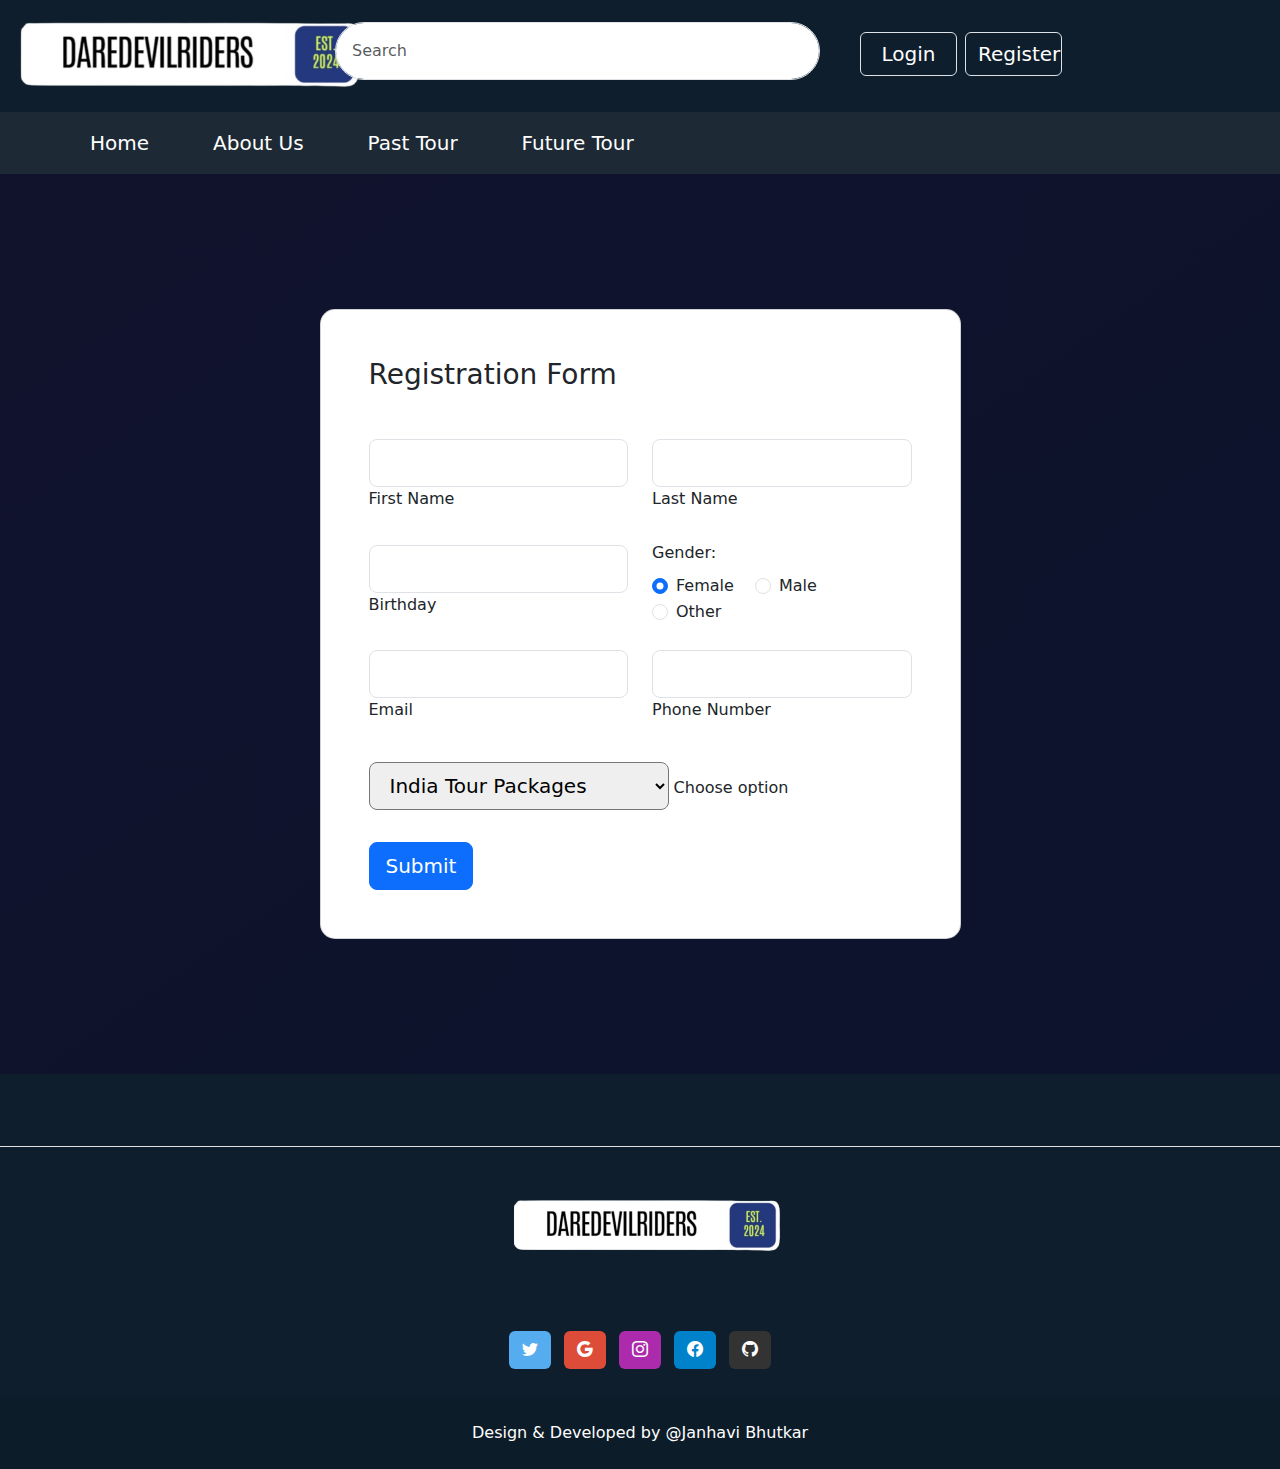
<file: register.html>
<!DOCTYPE html>
<html lang="en">

<head>
    <meta charset="UTF-8">
    <meta name="viewport" content="width=device-width, initial-scale=1.0">
    <title>Document</title>

    <meta name="viewport" content="width=device-width, initial-scale=1.0">
    <link rel="stylesheet" href="https://cdn.jsdelivr.net/npm/bootstrap@5.3.3/dist/css/bootstrap.min.css">
    <link rel="stylesheet" href="https://cdn.jsdelivr.net/npm/bootstrap-icons@1.11.3/font/bootstrap-icons.min.css">

</head>
<style>
    .card-registration .select-input.form-control[readonly]:not([disabled]) {
        font-size: 1rem;
        line-height: 2.15;
        padding-left: .75em;
        padding-right: .75em;
    }

    .card-registration .select-arrow {
        top: 13px;
    }

    .dropdown-menu.mega-menu {
        width: 600px;
        padding: 20px;
        background-color: #1d2a35;
        color: white;
    }

    .mega-menu .row>div {
        margin-bottom: 20px;
    }

    .mega-menu .dropdown-item {
        color: white;
    }

    .mega-menu .dropdown-item:hover {
        background-color: #0E1E2C;
    }
</style>
<!DOCTYPE html>
<html lang="en">

<head>
    <meta charset="UTF-8">
    <meta name="viewport" content="width=device-width, initial-scale=1.0">
    <title>Document</title>

    <meta name="viewport" content="width=device-width, initial-scale=1.0">
    <link rel="stylesheet" href="https://cdn.jsdelivr.net/npm/bootstrap@5.3.3/dist/css/bootstrap.min.css">
    <link rel="stylesheet" href="https://cdn.jsdelivr.net/npm/bootstrap-icons@1.11.3/font/bootstrap-icons.min.css">

</head>
<style>
    .card-registration .select-input.form-control[readonly]:not([disabled]) {
        font-size: 1rem;
        line-height: 2.15;
        padding-left: .75em;
        padding-right: .75em;
    }

    .card-registration .select-arrow {
        top: 13px;
    }

    .dropdown-menu.mega-menu {
        width: 600px;
        padding: 20px;
        background-color: #1d2a35;
        color: white;
    }

    .mega-menu .row>div {
        margin-bottom: 20px;
    }

    .mega-menu .dropdown-item {
        color: white;
    }

    .mega-menu .dropdown-item:hover {
        background-color: #0E1E2C;
    }

    .gradient-custom {
        /* fallback for old browsers */
        background: #f093fb;

        /* Chrome 10-25, Safari 5.1-6 */
        background: -webkit-linear-gradient(to bottom right, rgba(240, 147, 251, 1), rgba(245, 87, 108, 1));

        /* W3C, IE 10+/ Edge, Firefox 16+, Chrome 26+, Opera 12+, Safari 7+ */
        background: linear-gradient(to bottom right, rgb(17, 19, 45), rgb(12, 19, 44))
    }

    .card-registration .select-input.form-control[readonly]:not([disabled]) {
        font-size: 1rem;
        line-height: 2.15;
        padding-left: .75em;
        padding-right: .75em;
    }

    .card-registration .select-arrow {
        top: 13px;
    }
</style>

<body>
    <nav class=" ">
        <div class=" row me-0 p-3  " style="background-color: #0E1E2C;">
            <div class="col-md-3  ">

                <a href="index.html"> <img src="IMAGE/logo.png" height="76" alt=""></a>
            </div>
            <div class="col-md-5  p-3" style="margin-top: -10px;">
                <form class="d-flex w-100 " role="search">
                    <input class="form-control me-2 p-3 rounded-pill placeholder0" type="search" placeholder="Search"
                        aria-label="Search">

                </form>
            </div>
            <div class="col-md-4   p-3">
                <div class="mx-auto">
                    <div class="d-flex align-items-center">
                        <button data-mdb-ripple-init type="button"
                            class="btn btn-link  me-2 fs-5 text-white text-decoration-none w-25 border rounded-2">
                            <a href="login.html" class="text-white text-decoration-none"> Login</a>
                        </button>
                        <button data-mdb-ripple-init type="button"
                            class="btn btn-link  me-2 fs-5 text-white text-decoration-none w-25 border rounded-2">
                            <a href="register.html" class="text-white text-decoration-none"> Register</a>
                        </button>

                    </div>
                </div>
            </div>
        </div>
        <nav class="navbar navbar-expand-lg  " style="background-color: #1d2a35;">
            <div class="container">

                <button class="navbar-toggler" type="button" data-bs-toggle="collapse"
                    data-bs-target="#navbarNavAltMarkup" aria-controls="navbarNavAltMarkup" aria-expanded="false"
                    aria-label="Toggle navigation">
                    <span class="navbar-toggler-icon"></span>
                </button>
                <div class="collapse navbar-collapse " style="background-color: #1d2a35;" id="navbarNavAltMarkup">
                    <div class="">

                    </div>
                    <div class="navbar-nav">
                        <a class="nav-link   me-5 text-white fs-5" aria-current="page" href="index.html">Home</a>
                        <a class="nav-link text-white me-5 fs-5" href="about.html">About Us</a>
                        <a class="nav-link text-white me-5 fs-5" href="pasttour.html">Past Tour</a>
                        <a class="nav-link text-white me-5 fs-5" href="future.html">Future Tour</a>
                        
                            <ul class="dropdown-menu">
                                <li><a class="dropdown-item" href="#">Past Tour</a></li>
                            
                                <li>
                                    <hr class="dropdown-divider">
                                </li>
                                <li><a class="dropdown-item" href="#">Future Tour</a></li>
                            </ul>
                        </li>


                    </div>

                </div>
            </div>
        </nav>
    </nav>
    <section class="vh-100 gradient-custom">
        <div class="container py-5 h-100">
            <div class="row justify-content-center align-items-center h-100">
                <div class="col-12 col-lg-9 col-xl-7">
                    <div class="card shadow-2-strong card-registration" style="border-radius: 15px;">
                        <div class="card-body p-4 p-md-5">
                            <h3 class="mb-4 pb-2 pb-md-0 mb-md-5">Registration Form</h3>
                            <form>

                                <div class="row">
                                    <div class="col-md-6 mb-4">

                                        <div data-mdb-input-init class="form-outline">
                                            <input type="text" id="firstName" class="form-control form-control-lg" />
                                            <label class="form-label" for="firstName">First Name</label>
                                        </div>

                                    </div>
                                    <div class="col-md-6 mb-4">

                                        <div data-mdb-input-init class="form-outline">
                                            <input type="text" id="lastName" class="form-control form-control-lg" />
                                            <label class="form-label" for="lastName">Last Name</label>
                                        </div>

                                    </div>
                                </div>

                                <div class="row">
                                    <div class="col-md-6 mb-4 d-flex align-items-center">

                                        <div data-mdb-input-init class="form-outline datepicker w-100">
                                            <input type="text" class="form-control form-control-lg" id="birthdayDate" />
                                            <label for="birthdayDate" class="form-label">Birthday</label>
                                        </div>

                                    </div>
                                    <div class="col-md-6 mb-4">

                                        <h6 class="mb-2 pb-1">Gender: </h6>

                                        <div class="form-check form-check-inline">
                                            <input class="form-check-input" type="radio" name="inlineRadioOptions"
                                                id="femaleGender" value="option1" checked />
                                            <label class="form-check-label" for="femaleGender">Female</label>
                                        </div>

                                        <div class="form-check form-check-inline">
                                            <input class="form-check-input" type="radio" name="inlineRadioOptions"
                                                id="maleGender" value="option2" />
                                            <label class="form-check-label" for="maleGender">Male</label>
                                        </div>

                                        <div class="form-check form-check-inline">
                                            <input class="form-check-input" type="radio" name="inlineRadioOptions"
                                                id="otherGender" value="option3" />
                                            <label class="form-check-label" for="otherGender">Other</label>
                                        </div>

                                    </div>
                                </div>

                                <div class="row">
                                    <div class="col-md-6 mb-4 pb-2">

                                        <div data-mdb-input-init class="form-outline">
                                            <input type="email" id="emailAddress"
                                                class="form-control form-control-lg" />
                                            <label class="form-label" for="emailAddress">Email</label>
                                        </div>

                                    </div>
                                    <div class="col-md-6 mb-4 pb-2">

                                        <div data-mdb-input-init class="form-outline">
                                            <input type="tel" id="phoneNumber" class="form-control form-control-lg" />
                                            <label class="form-label" for="phoneNumber">Phone Number</label>
                                        </div>

                                    </div>
                                </div>

                                <div class="row">
                                    <div class="col-12">

                                        <select class="select form-control-lg">
                                            <option value="1" disabled>Choose option</option>
                                            <option value="2">India Tour Packages</option>
                                            <option value="3">Speciality Tour Packages</option>
                                            <option value="4">World Tour Packages</option>
                                        </select>
                                        <label class="form-label select-label">Choose option</label>

                                    </div>
                                </div>

                                <div class="mt-4 pt-2">
                                    <input data-mdb-ripple-init class="btn btn-primary btn-lg" type="submit"
                                        value="Submit" />
                                </div>

                            </form>
                        </div>
                    </div>
                </div>
            </div>
        </div>
    </section>
    <footer class="text-center text-lg-start  text-white text-muted" style="background-color: #0E1E2C;">
        <!-- Section: Social media -->
        <section class="d-flex justify-content-center justify-content-lg-between p-4 border-bottom text-white">
            <!-- Left -->

            <!-- Left -->

            <!-- Right -->
            <div class="text-white">
                <a href="" class="me-4 text-reset">
                    <i class="fab fa-facebook-f"></i>
                </a>
                <a href="" class="me-4 text-reset">
                    <i class="fab fa-twitter"></i>
                </a>
                <a href="" class="me-4 text-reset">
                    <i class="fab fa-google"></i>
                </a>
                <a href="" class="me-4 text-reset">
                    <i class="fab fa-instagram"></i>
                </a>
                <a href="" class="me-4 text-reset">
                    <i class="fab fa-linkedin"></i>
                </a>
                <a href="" class="me-4 text-reset">
                    <i class="fab fa-github"></i>
                </a>
            </div>

        </section>


        <!-- Section: Links  -->
        <section class=" text-white">
            <div class="container text-center text-md-start mt-5">
                <!-- Grid row -->
                <div class="row mt-3">
                    <!-- Grid column -->
                    <div class="col-md-3 col-lg-4 col-xl-3 mx-auto mb-4">
                        <!-- Content -->
                        <h6 class="text-uppercase fw-bold mb-4 ">
                            <img src="IMAGE/logo.png" height="60" alt="">
                        </h6>

                    </div>

                </div>
                <!-- Grid row -->
            </div>
        </section>
        <!-- Section: Links  -->
        <div class="d-flex justify-content-center">
            <div>
                <div class="container p-4 pb-0">
                    <!-- Section: Social media -->
                    <section class="mb-4">
                        <!-- Facebook -->


                        <!-- Twitter -->
                        <a data-mdb-ripple-init class="btn text-white btn-floating m-1"
                            style="background-color: #55acee;" href="#!" role="button"><i class="bi bi-twitter"></i></a>

                        <!-- Google -->
                        <a data-mdb-ripple-init class="btn text-white btn-floating m-1"
                            style="background-color: #dd4b39;" href="#!" role="button"><i class="bi bi-google"></i></a>

                        <!-- Instagram -->
                        <a data-mdb-ripple-init class="btn text-white btn-floating m-1"
                            style="background-color: #ac2bac;" href="#!" role="button"><i
                                class="bi bi-instagram"></i></a>

                        <!-- Linkedin -->
                        <a data-mdb-ripple-init class="btn text-white btn-floating m-1"
                            style="background-color: #0082ca;" href="#!" role="button"><i
                                class="bi bi-facebook"></i></a>
                        <!-- Github -->
                        <a data-mdb-ripple-init class="btn text-white btn-floating m-1"
                            style="background-color: #333333;" href="#!" role="button"><i class="bi bi-github"></i></a>
                    </section>
                    <!-- Section: Social media -->
                </div>
            </div>
        </div>

        <!-- Copyright -->
        <div class="text-center p-4 text-white" style="background-color: rgba(0, 0, 0, 0.05);">
            Design & Developed by @Janhavi Bhutkar
        </div>
        <!-- Copyright -->
    </footer>
    <!-- Footer -->




    <script src="https://cdn.jsdelivr.net/npm/bootstrap@5.3.3/dist/js/bootstrap.bundle.min.js"></script>


</body>

</html>
</file>
<file: style.css>
@import url("https://cdn.jsdelivr.net/npm/bootstrap-icons@1.11.3/font/bootstrap-icons.min.css");

body{
    font-family: "Tajawal", sans-serif;
  font-weight: 500;
  font-style: normal;
}

.placeholder0::placeholder {
    font-size: 1.5em; }

.hero-section {
  background: url('https://img.freepik.com/free-photo/traveling-with-off-road-car_23-2151472995.jpg?t=st=1729452062~exp=1729455662~hmac=b93aa986fe5e5442c8fc88db7df739ef3f360a0d46f25d88c195b7ddbd6bc836&w=1380') no-repeat center center;
  background-size: cover;
  position: relative;
  height: 60vh;
  display: flex;
  align-items: center;
  justify-content: center;
}

.hero-section .overlay {
  position: absolute;
  top: 0;
  left: 0;
  width: 100%;
  height: 100%;
  background: rgba(0, 0, 0, 0.1);
  color: white;
}

.hero-section h1 {
  font-size: 3rem;
  margin-bottom: 1rem;
  color: white !important;
}

.hero-section p {
  font-size: 1.5rem;
}

.why-choose-us .icon {
  font-size: 3rem;
  color: #007bff;
}

.stats h3 {
  font-size: 2rem;
  margin-bottom: 0.5rem;
}

.stats p {
  font-size: 1rem;
}

.team img {
  width: 100px;
  height: 100px;
  object-fit: cover;
}

.team h5 {
  margin-top: 1rem;
  font-size: 1.25rem;
}

.team p {
  font-size: 1rem;
}

.testimonials .testimonial {
  border: 1px solid #ddd;
  border-radius: 5px;
  background: #f9f9f9;
}

.testimonials .testimonial p {
  font-size: 1rem;
  margin-bottom: 0.5rem;
}
</file>
